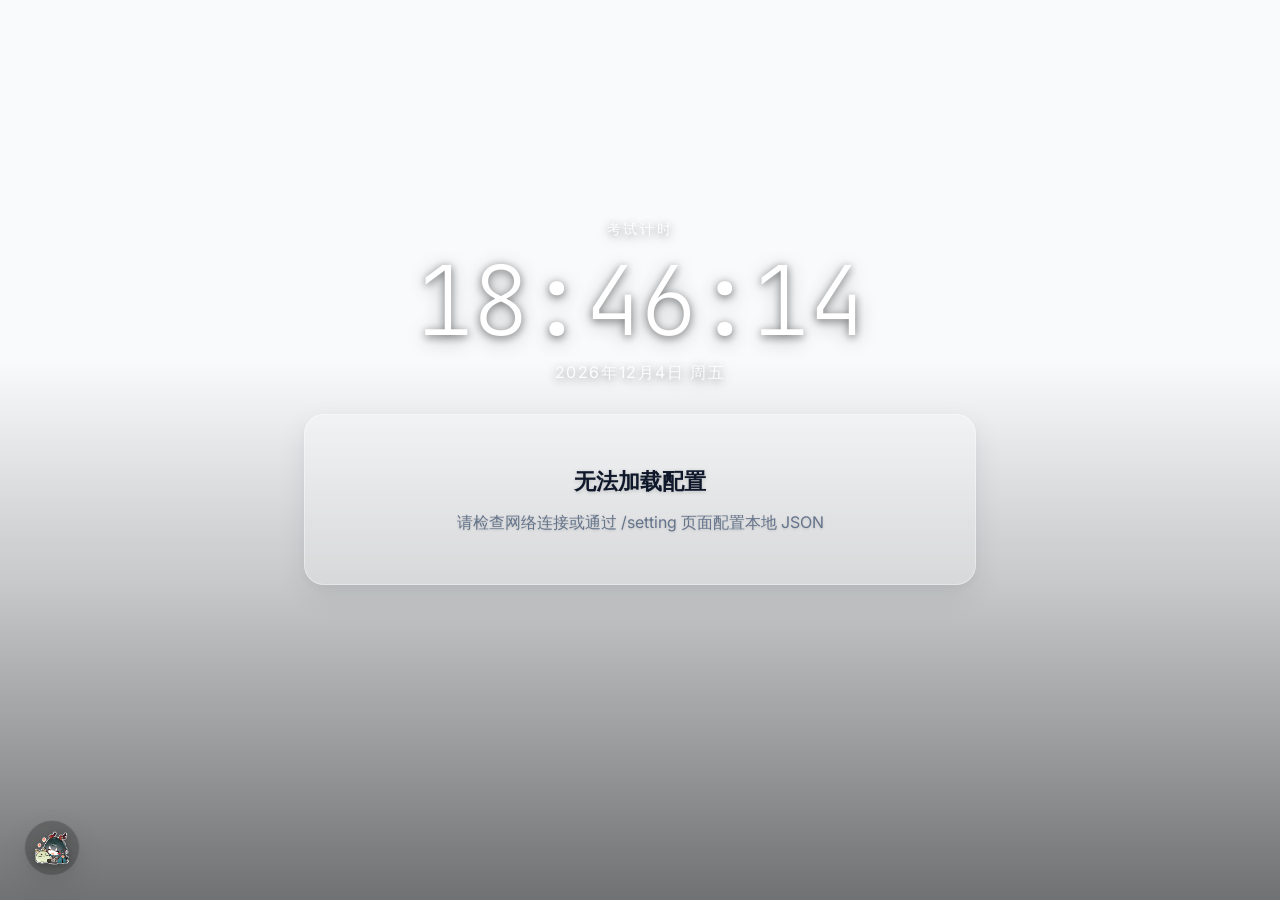
<file: index.html>
<!DOCTYPE html>
<html lang="zh-CN">
<head>
  <meta charset="UTF-8">
  <meta name="viewport" content="width=device-width, initial-scale=1.0">
  <title>考试计时</title>
  <link rel="preconnect" href="https://fonts.googleapis.com">
  <link rel="preconnect" href="https://fonts.gstatic.com" crossorigin>
  <link href="https://fonts.googleapis.com/css2?family=Inter:wght@200;400;500;600;700&family=JetBrains+Mono:wght@300;500&display=swap" rel="stylesheet">
  <link rel="stylesheet" href="css/style.css">
</head>
<body>
  <div class="bg-image" id="bg-image"></div>
  <div class="bg-overlay"></div>

  <main class="container">
    <header class="page-header">
      <div class="header-top">
        <h1 class="page-title" id="page-title">考试计时</h1>
      </div>
      <div class="clock-display">
        <div class="clock-time" id="current-time">--:--:--</div>
        <div class="clock-date" id="current-date"></div>
      </div>
    </header>
    <div id="exam-container"></div>
  </main>
  <div class="bg-switcher" id="bg-switcher">
    <div class="bg-switcher-popup" id="bg-switcher-popup">
      <div class="bg-selector">
        <button class="bg-arrow" id="bg-prev">
          <svg xmlns="http://www.w3.org/2000/svg" width="20" height="20" viewBox="0 0 24 24" fill="none" stroke="currentColor" stroke-width="2" stroke-linecap="round" stroke-linejoin="round"><path d="m18 15-6-6-6 6"/></svg>
        </button>
        <div class="bg-name-wrapper"><div class="bg-name" id="bg-name"></div></div>
        <button class="bg-arrow" id="bg-next">
          <svg xmlns="http://www.w3.org/2000/svg" width="20" height="20" viewBox="0 0 24 24" fill="none" stroke="currentColor" stroke-width="2" stroke-linecap="round" stroke-linejoin="round"><path d="m6 9 6 6 6-6"/></svg>
        </button>
      </div>
      <button class="btn btn-primary" id="bg-apply">应用</button>
    </div>
    <button class="btn btn-secondary bg-switcher-button" id="bg-switcher-toggle">
      <img src="assets/backgroundswitch.png" alt="背景切换" />
    </button>
  </div>
  <script src="js/utils.js"></script>
  <script src="js/config.js"></script>
  <script src="js/clock.js"></script>
  <script src="js/schedule.js"></script>
  <script src="js/render.js"></script>
  <script src="js/bg-picker.js"></script>
  <script src="js/app.js"></script>
</body>
</html>
</file>
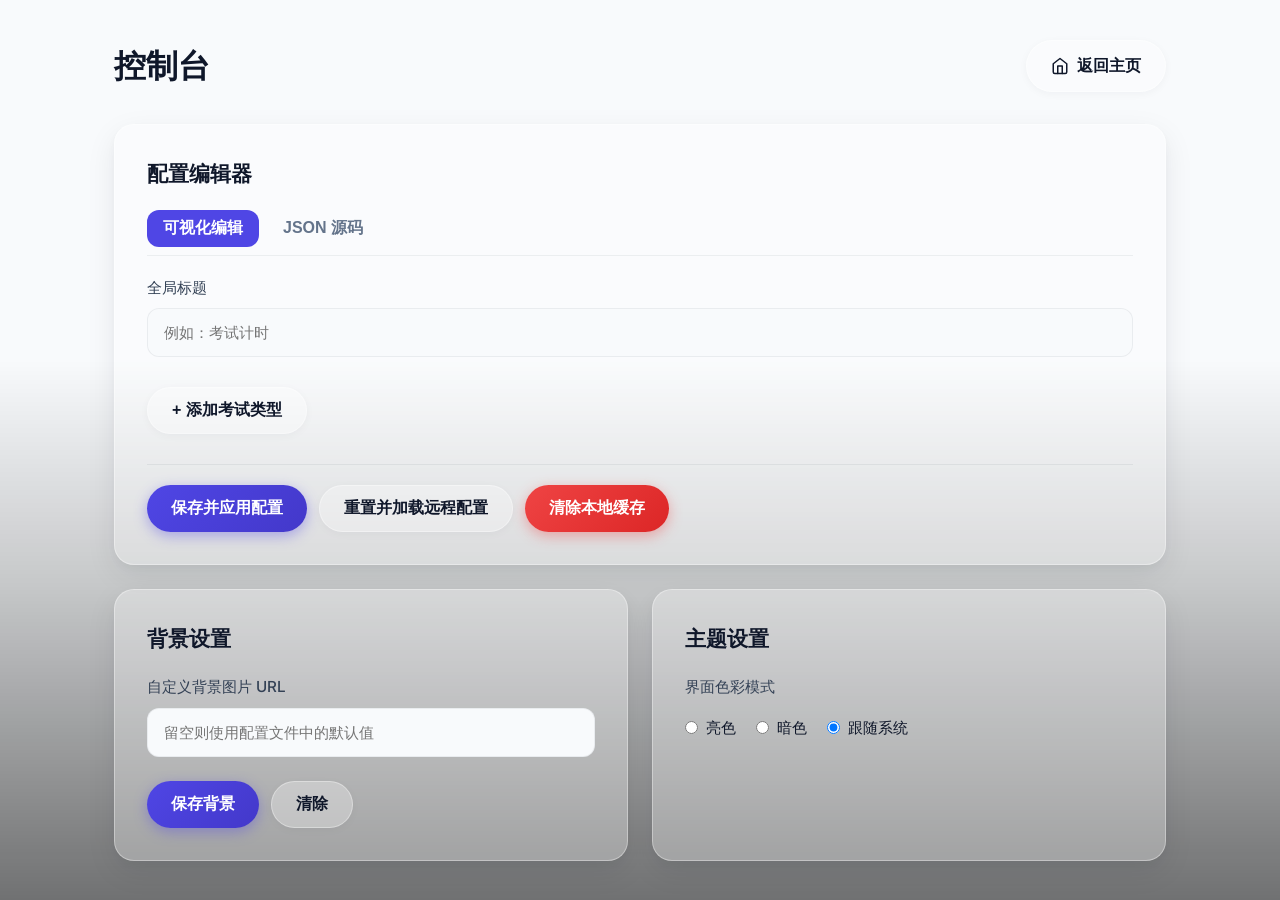
<file: config/index.html>
<!DOCTYPE html>
<html lang="zh-CN">
<head>
  <meta charset="UTF-8">
  <meta http-equiv="refresh" content="0; url=../setting/index.html">
  <title>正在跳转到控制台...</title>
</head>
<body>
  <p>配置页面已与设置页面合并，正在跳转至 <a href="../setting/index.html">控制台</a>...</p>
</body>
</html>
</file>
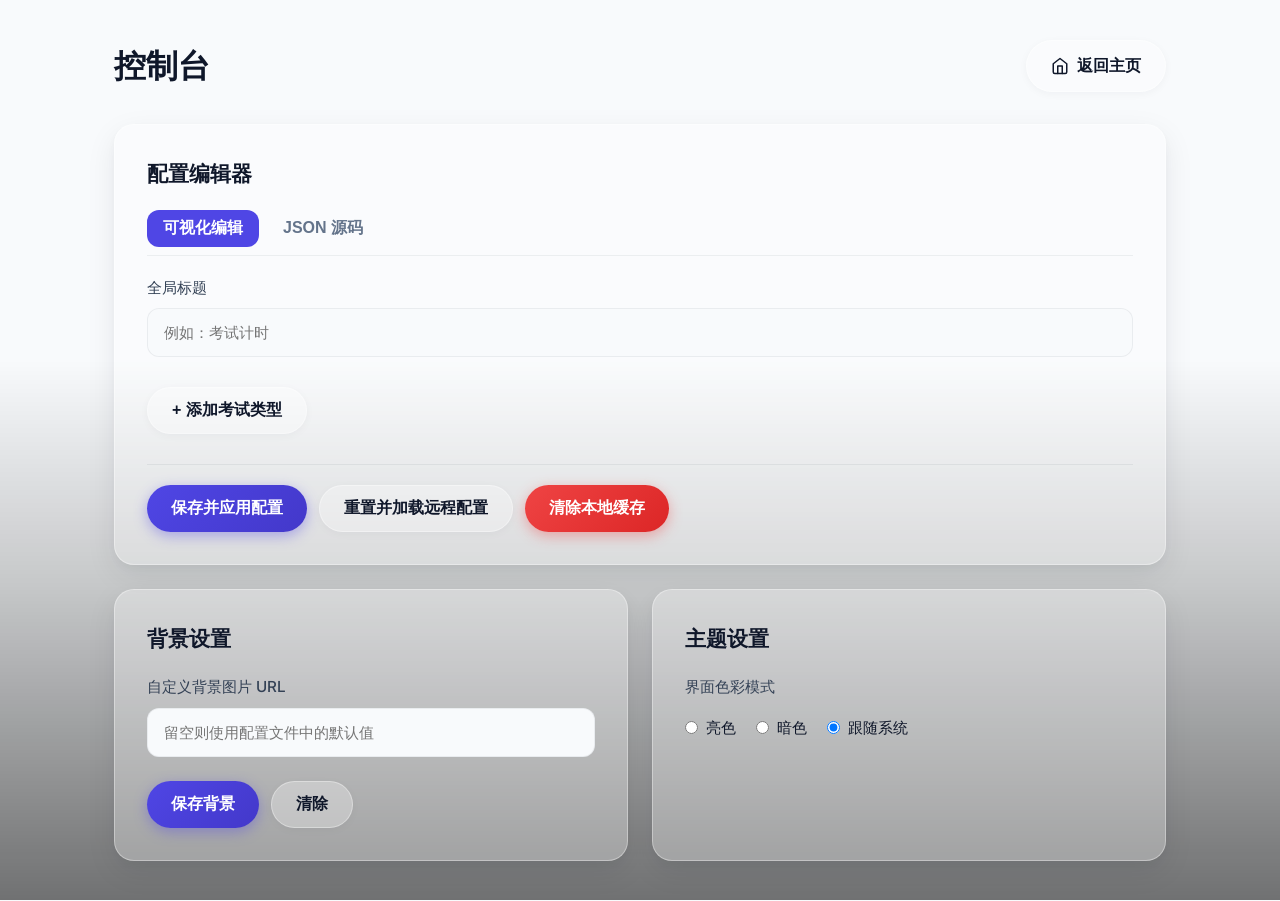
<file: setting/index.html>
<!DOCTYPE html>
<html lang="zh-CN">
<head>
  <meta charset="UTF-8">
  <meta name="viewport" content="width=device-width, initial-scale=1.0">
  <title>后台控制台 - 考试计时</title>
  <link rel="preconnect" href="https://fonts.googleapis.com">
  <link rel="preconnect" href="https://fonts.gstatic.com" crossorigin>
  <link href="https://fonts.googleapis.com/css2?family=Inter:wght@400;500;600;700&family=JetBrains+Mono:wght@400;500&display=swap" rel="stylesheet">
  <link rel="stylesheet" href="../css/style.css">
  <style>
    .admin-container {
      max-width: 1100px;
      margin: 0 auto;
      padding: 40px 24px;
      position: relative;
      z-index: 1;
    }
    .admin-header {
      margin-bottom: 32px;
      display: flex;
      justify-content: space-between;
      align-items: center;
    }
    .admin-title {
      font-size: 2rem;
      font-weight: 700;
      color: var(--text-primary);
      margin: 0;
    }
    .grid {
      display: grid;
      grid-template-columns: 1fr 1fr;
      gap: 24px;
    }
    .full-width {
      grid-column: 1 / -1;
    }
    .card {
      background: var(--bg-card);
      border: 1px solid var(--border);
      border-radius: var(--radius);
      box-shadow: var(--shadow);
      padding: 32px;
    }
    .card-title {
      font-size: 1.3rem;
      font-weight: 600;
      margin-top: 0;
      margin-bottom: 20px;
      color: var(--text-primary);
    }
    .form-group {
      margin-bottom: 20px;
    }
    .form-group label {
      display: block;
      font-size: 0.95rem;
      color: var(--text-secondary);
      margin-bottom: 8px;
      font-weight: 500;
    }
    .form-control {
      width: 100%;
      padding: 14px 16px;
      border-radius: var(--radius-sm);
      border: 1px solid var(--border-subtle);
      background: var(--bg-color);
      color: var(--text-primary);
      font-family: inherit;
      font-size: 0.95rem;
      transition: all 0.2s ease;
    }
    .form-control:focus {
      outline: none;
      border-color: var(--accent);
      box-shadow: 0 0 0 3px var(--accent-glow);
    }
    textarea.form-control {
      min-height: 250px;
      font-family: var(--font-mono);
      font-size: 0.9rem;
      resize: vertical;
      line-height: 1.5;
    }
    .button-group {
      display: flex;
      gap: 12px;
      flex-wrap: wrap;
      margin-top: 24px;
    }
    .theme-toggle {
      display: flex;
      gap: 20px;
      padding: 8px 0;
    }
    .theme-toggle label {
      display: flex;
      align-items: center;
      gap: 8px;
      cursor: pointer;
      font-weight: 500;
      color: var(--text-primary);
    }
    .toast {
      position: fixed;
      bottom: 40px;
      left: 50%;
      transform: translateX(-50%) translateY(20px);
      padding: 14px 28px;
      border-radius: 999px;
      background: var(--text-primary);
      color: var(--bg-color);
      font-weight: 600;
      box-shadow: var(--shadow-lg);
      opacity: 0;
      pointer-events: none;
      transition: all 0.3s cubic-bezier(0.16, 1, 0.3, 1);
      z-index: 100;
    }
    .toast.show {
      opacity: 1;
      transform: translateX(-50%) translateY(0);
    }
    .tabs {
      display: flex;
      gap: 8px;
      margin-bottom: 20px;
      border-bottom: 1px solid var(--border-subtle);
      padding-bottom: 8px;
    }
    .tab-btn {
      background: transparent;
      border: none;
      padding: 8px 16px;
      font-size: 1rem;
      font-weight: 600;
      color: var(--text-muted);
      cursor: pointer;
      border-radius: var(--radius-sm);
      transition: all 0.2s;
    }
    .tab-btn.active {
      background: var(--accent);
      color: white;
    }
    .tab-pane {
      display: none;
    }
    .tab-pane.active {
      display: block;
    }
    
    /* Visual Editor Styles */
    .editor-exam {
      border: 1px solid var(--border-subtle);
      border-radius: var(--radius-sm);
      padding: 16px;
      margin-bottom: 16px;
      background: rgba(255,255,255,0.02);
    }
    .editor-exam-header {
      display: flex;
      justify-content: space-between;
      margin-bottom: 16px;
    }
    .editor-subject {
      display: grid;
      grid-template-columns: repeat(auto-fit, minmax(150px, 1fr));
      gap: 12px;
      align-items: end;
      border-top: 1px dashed var(--border-subtle);
      padding-top: 12px;
      margin-top: 12px;
    }
    
    @media (max-width: 768px) {
      .grid {
        grid-template-columns: 1fr;
      }
      .admin-header {
        flex-direction: column;
        align-items: flex-start;
        gap: 16px;
      }
      .card {
        padding: 20px;
      }
    }
  </style>
</head>
<body>
  <div class="bg-overlay"></div>
  <main class="admin-container">
    <div class="admin-header">
      <h1 class="admin-title">控制台</h1>
      <a href="../index.html" class="btn btn-secondary">
        <svg xmlns="http://www.w3.org/2000/svg" width="18" height="18" viewBox="0 0 24 24" fill="none" stroke="currentColor" stroke-width="2" stroke-linecap="round" stroke-linejoin="round"><path d="m3 9 9-7 9 7v11a2 2 0 0 1-2 2H5a2 2 0 0 1-2-2z"></path><polyline points="9 22 9 12 15 12 15 22"></polyline></svg>
        返回主页
      </a>
    </div>

    <div class="grid">
      <div class="card full-width">
        <h2 class="card-title">配置编辑器</h2>
        
        <div class="tabs">
          <button class="tab-btn active" data-target="tab-visual">可视化编辑</button>
          <button class="tab-btn" data-target="tab-json">JSON 源码</button>
        </div>

        <div id="tab-visual" class="tab-pane active">
          <div class="form-group">
            <label>全局标题</label>
            <input type="text" id="ve-title" class="form-control" placeholder="例如：考试计时">
          </div>
          <div id="ve-exams-container"></div>
          <button class="btn btn-secondary" id="ve-add-exam" style="margin-top: 10px;">+ 添加考试类型</button>
        </div>

        <div id="tab-json" class="tab-pane">
          <div class="form-group">
            <label for="config-json">配置文件内容 (本地覆盖优先)</label>
            <textarea id="config-json" class="form-control" placeholder="正在加载配置..."></textarea>
          </div>
          <div class="form-group">
            <label for="config-file">或从本地文件上传 (.json)</label>
            <input type="file" id="config-file" accept=".json" class="form-control" style="padding: 10px;">
          </div>
        </div>

        <div class="button-group" style="border-top: 1px solid var(--border-subtle); padding-top: 20px; margin-top: 30px;">
          <button class="btn btn-primary" id="save-config">保存并应用配置</button>
          <button class="btn btn-secondary" id="load-remote-config">重置并加载远程配置</button>
          <button class="btn btn-danger" id="clear-config">清除本地缓存</button>
        </div>
      </div>

      <div class="card">
        <h2 class="card-title">背景设置</h2>
        <div class="form-group">
          <label for="bg-url">自定义背景图片 URL</label>
          <input type="text" id="bg-url" class="form-control" placeholder="留空则使用配置文件中的默认值">
        </div>
        <div class="button-group">
          <button class="btn btn-primary" id="save-bg">保存背景</button>
          <button class="btn btn-secondary" id="clear-bg">清除</button>
        </div>
      </div>

      <div class="card">
        <h2 class="card-title">主题设置</h2>
        <div class="form-group">
          <label>界面色彩模式</label>
          <div class="theme-toggle">
            <label><input type="radio" name="theme" value="light"> 亮色</label>
            <label><input type="radio" name="theme" value="dark"> 暗色</label>
            <label><input type="radio" name="theme" value=""> 跟随系统</label>
          </div>
        </div>
      </div>
    </div>
  </main>
  
  <div class="toast" id="toast"></div>

  <script src="../js/config.js"></script>
  <script src="../js/settings.js"></script>
</body>
</html>
</file>
<file: css/style.css>
@import url('base.css');
@import url('layout.css');
@import url('components.css');
@import url('animations.css');
@import url('responsive.css');
</file>
